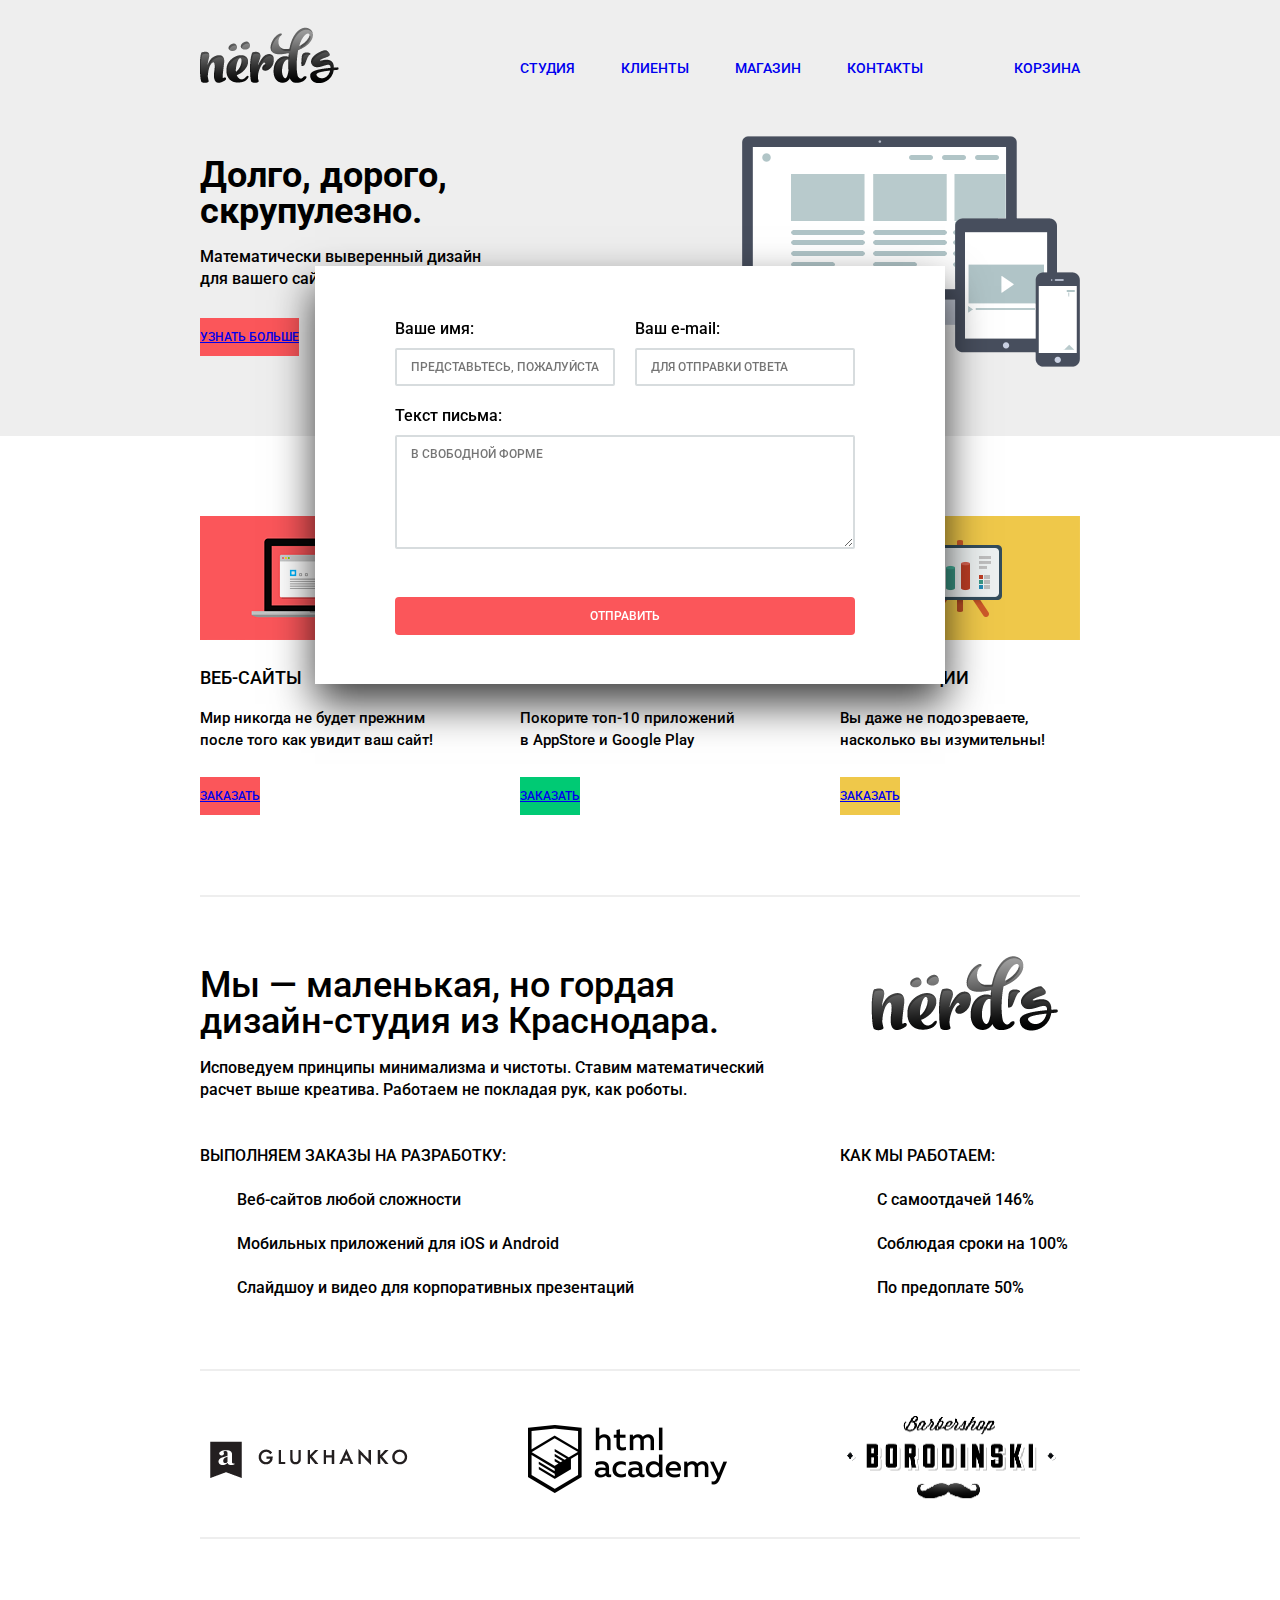
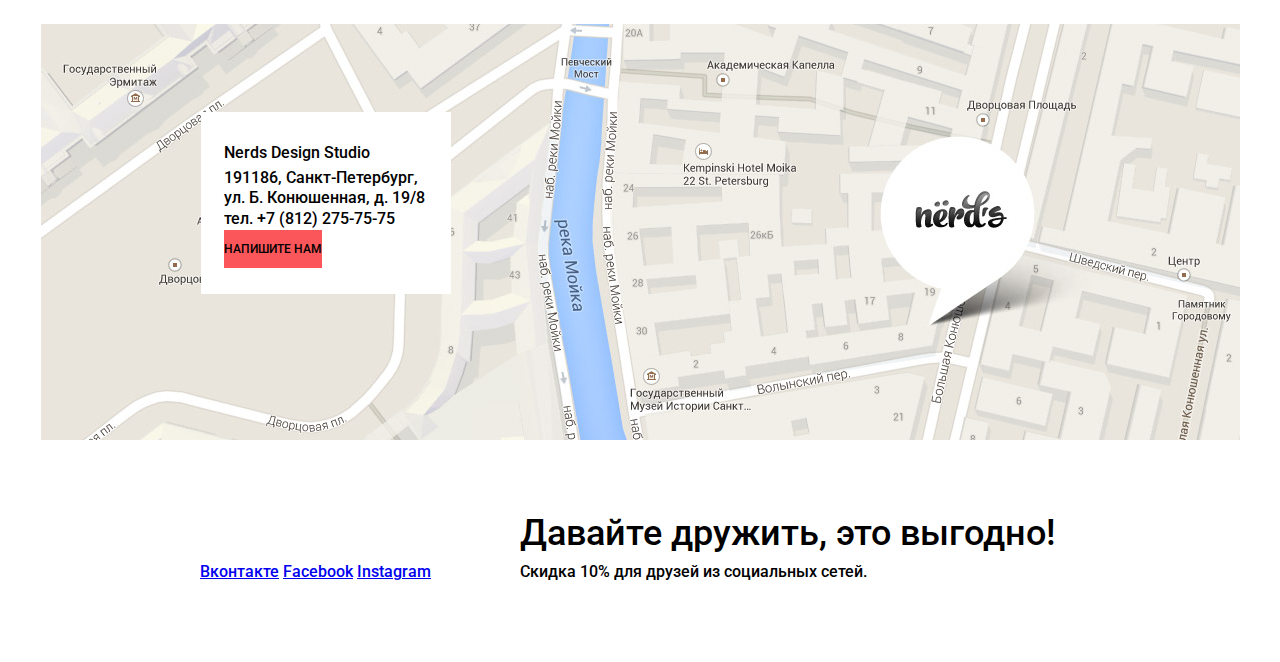
<file: index.html>
<!DOCTYPE html>
<html lang="ru">
  <head>
    <meta charset="utf-8">
    <title>Nerds</title>
    <link href="https://fonts.googleapis.com/css?family=Roboto:500&subset=latin,cyrillic" rel="stylesheet">
    <link rel="stylesheet" href="css/normalize.css">
    <link rel="stylesheet" href="css/style.css">
  </head>
  <body>
    <header class="main-header">
      <div class="container">
        <a class="logo">
          <img src="img/logo-header.png" width="139" height="56" alt="Nerds">
        </a>
        <nav class="main-navigation">
          <ul class="navigation-list clearfix">
            <li class="navigation-item">
              <a class="navigation-link" href="#">Студия</a>
            </li>
            <li class="navigation-item">
              <a class="navigation-link" href="#">Клиенты</a>
            </li>
            <li class="navigation-item">
              <a class="navigation-link" href="catalog.html">Магазин</a>
            </li>
            <li class="navigation-item">
              <a class="navigation-link" href="#">Контакты</a>
            </li>
            <li class="navigation-item navigation-item-cart">
              <a class="navigation-link" href="#">Корзина</a>
            </li>
          </ul>
        </nav>
        <div class="slider">
          <input type="radio" id="btn-1" name="toggle" checked>
          <input type="radio" id="btn-2" name="toggle">
          <input type="radio" id="btn-3" name="toggle">
          <div class="slider-controls">
            <label for="btn-1"></label>
            <label for="btn-2"></label>
            <label for="btn-3"></label>
          </div>
          <div class="slides">
            <div class="slide slide-bg-monitors">
              <div class="slide-text">
                <b class="slide-title">Долго, дорого,</br>скрупулезно.</b>
                <p class="slide-descr">
                  Математически выверенный дизайн<br>
                  для вашего сайта или мобильного приложения.
                </p>
                <a class="btn btn-red" href="#">Узнать больше</a>
              </div>                            
            </div>
            <div class="slide slide-bg-calc">
              <div class="slide-text">
                <b class="slide-title">Любите ли вы математику, как любим ее мы?</b>
                <p class="slide-descr">
                  Нашим дизайнерам мы удаляем нейроны, ответственные</br>
                  за креатив, чтобы дать им возможность все просчитать.
                </p>
                <a class="btn btn-red" href="#">Узнать больше</a>
              </div>                            
            </div>
            <div class="slide slide-bg-rainbow">
              <div class="slide-text">
                <b class="slide-title">Только наркотики,</br>только хардкор!</b>
                <p class="slide-descr">
                  Все дизайнерские решения в нашей компании принимаются
                  только под воздействием качественных галлюциногенов.
                </p>
                <a class="btn btn-red" href="#">Узнать больше</a>
              </div>                            
            </div>
          </div>
        </div>
      </div>
    </header>
    
    <main class="container">
      <section class="features">
        <div class="feature-item feature-sites">
          <h2 class="feature-title">Веб-сайты</h2>
          <p class="feature-descr">Мир никогда не будет прежним после того как увидит ваш сайт!</p>
          <a class="btn btn-red" href="#">Заказать</a>
        </div>
        <div class="feature-item feature-apps">
          <h2 class="feature-title">Приложения</h2>
          <p class="feature-descr">Покорите топ-10 приложений</br>в AppStore и Google Play</p>
          <a class="btn btn-green" href="#">Заказать</a>
        </div>
        <div class="feature-item feature-presents">
          <h2 class="feature-title">Презентации</h2>
          <p class="feature-descr">Вы даже не подозреваете,  насколько вы изумительны!</p>
          <a class="btn btn-yellow" href="#">Заказать</a>
        </div>
      </section>
      <section class="about-us">
        <div class="about-us-text">
          <h1 class="about-us-title">Мы — маленькая, но гордая дизайн-студия из Краснодара.</h1>
          <p class="about-us-descr">
            Исповедуем принципы минимализма и чистоты. Ставим математический
            расчет выше креатива. Работаем не покладая рук, как роботы.
          </p>
        </div>
        <div class="about-us-logo">
          <img src="img/logo-about-us.png" width="187" height="75" alt="Nerds">
        </div>
        <div class="we-do">
          <h2 class="we-do-title">Выполняем заказы на разработку:</h2>
          <ul class="about-us-list">
            <li>Веб-сайтов любой сложности</li>
            <li>Мобильных приложений для iOS и Android</li>
            <li>Слайдшоу и видео для корпоративных презентаций</li>
          </ul>
        </div>
        <div class="how-work">
          <h2 class="how-work-title">Как мы работаем:</h2>
          <ul class="about-us-list">
            <li>С самоотдачей 146%</li>
            <li>Соблюдая сроки на 100%</li>
            <li>По предоплате 50%</li>
          </ul>
        </div>
      </section>
      <section class="our-clients">
        <img class="client-logo" src="img/clients-glukhanko.png" width="198" height="37" alt="Glukhanko">
        <img class="client-logo" src="img/clients-html-academy.png" width="199" height="68" alt="html academy">
        <img class="client-logo" src="img/clients-barbershop-borodinski.png" width="209" height="86" alt="Barbershop Borodinski">
      </section>
    </main>
    
    <footer class="footer">
      <div class="footer-map">
        <img src="img/map.jpg" width="1199" height="416" alt="Карта">
        <div class="nerds-data">
          <div class="nerds-data-title">Nerds Design Studio</div>
          <div class="nerds-data-address">
            191186, Санкт-Петербург,  ул. Б. Конюшенная, д. 19/8
          </div>
          <div class="nerds-data-telephone">тел. +7 (812) 275-75-75</div>
          <button class="btn btn-red" type="button">Напишите нам</button>
        </div>
      </div>
      <div class="footer-social">
        <div class="container">
          <a class="btn-social btn-vk" href="#">Вконтакте</a>
          <a class="btn-social btn-fb" href="#">Facebook</a>
          <a class="btn-social btn-ig" href="#">Instagram</a>
          <div class="footer-text-column">
            <span class="footer-social-title">
              Давайте дружить, это выгодно!
            </span>
            <span class="footer-social-text">
              Скидка 10% для друзей из социальных сетей.
            </span>
          </div> 
        </div>
      </div>
    </footer>
    
    <!-- Модальное окно "Напишите нам" -->
    <div class="modal-content modal-write-us">
      <button class="modal-content-close" type="button" title="Закрыть">
        Закрыть
      </button>      
      <form action="#" method="post">
        <div class="modal-name">
          <label for="name">Ваше имя:</label>
          <input type="text" name="username" id="name" placeholder="Представьтесь, пожалуйста">
        </div>
        <div class="modal-email">
          <label for="email">Ваш e-mail:</label>
          <input type="text" name="email" id="email" placeholder="Для отправки ответа">
        </div>
        <div class="modal-text">
          <label for="text">Текст письма:</label>
          <textarea name="text" id="text" placeholder="В свободной форме" rows="5"></textarea>
        </div>
        <button class="btn btn-red" type="submit">Отправить</button>
      </form>      
    </div><!-- Конец модального окна "Напишите нам"-->
  </body>
</html>
</file>
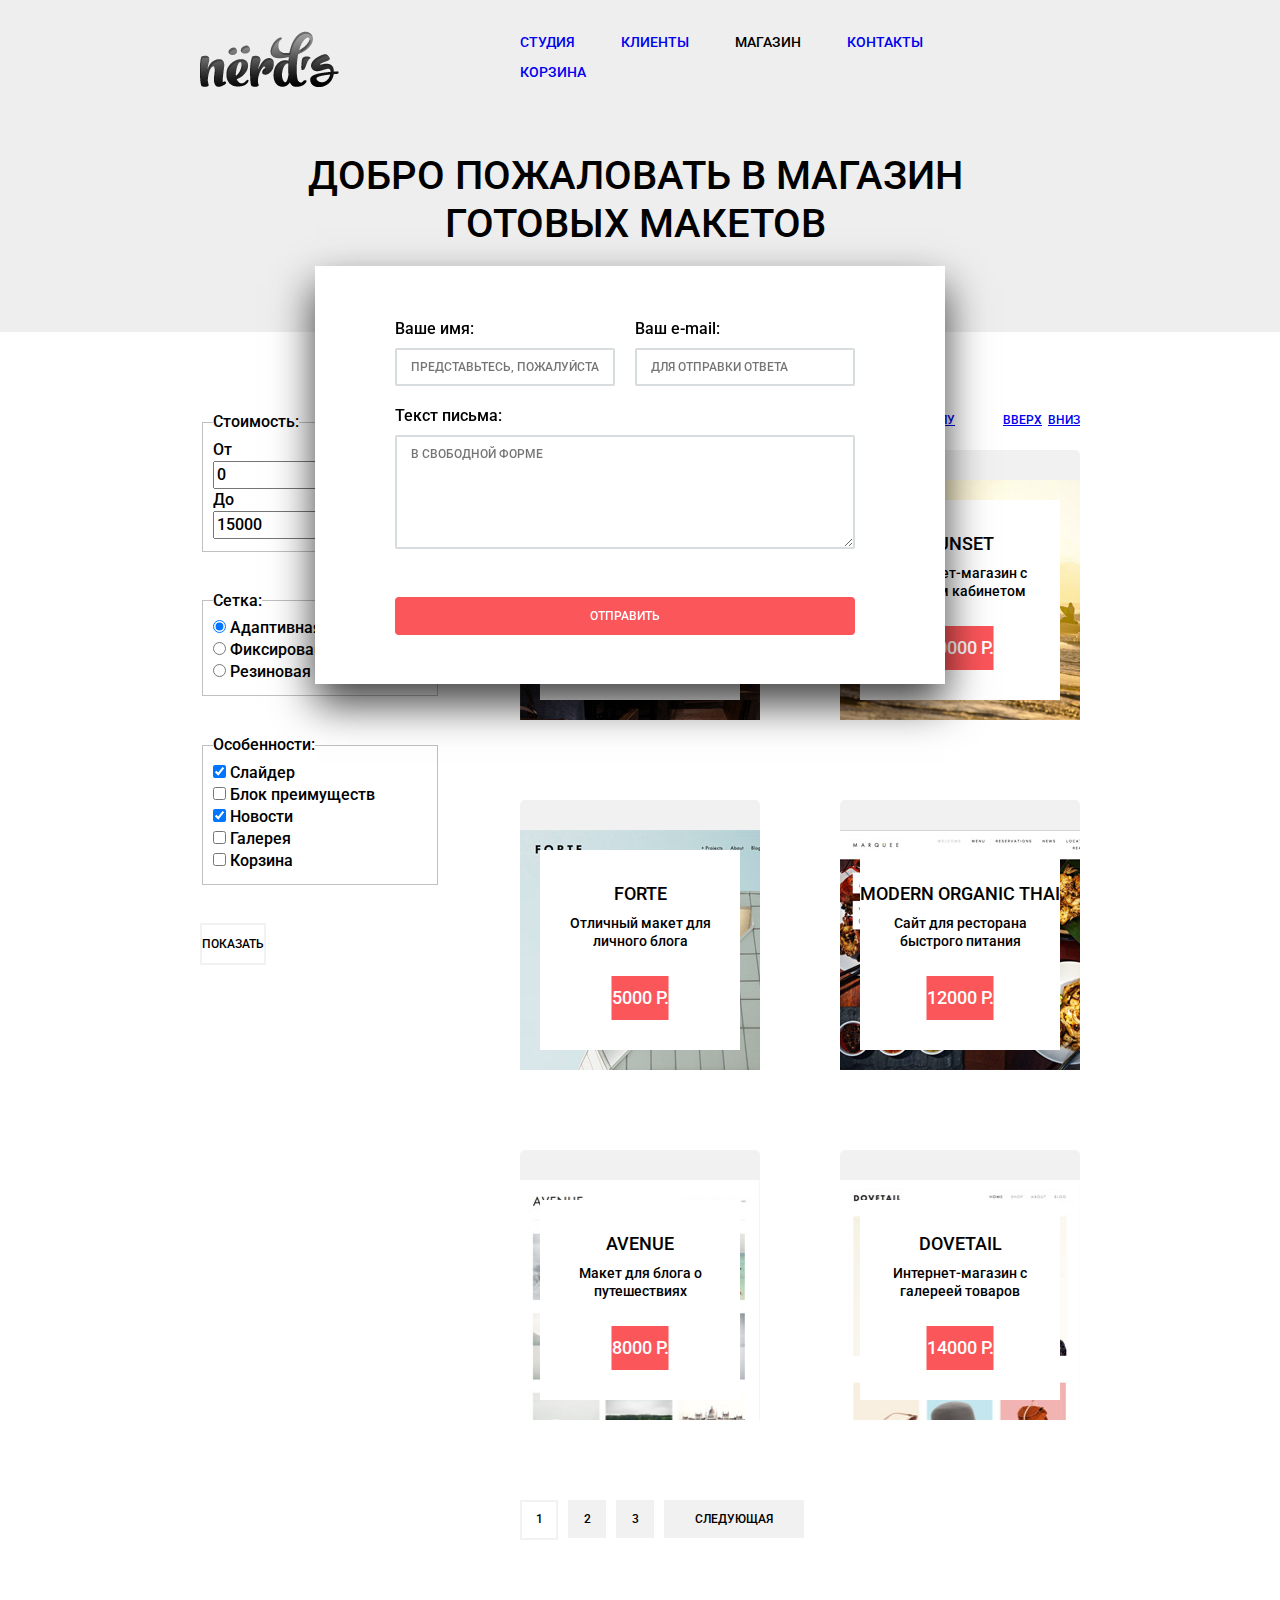
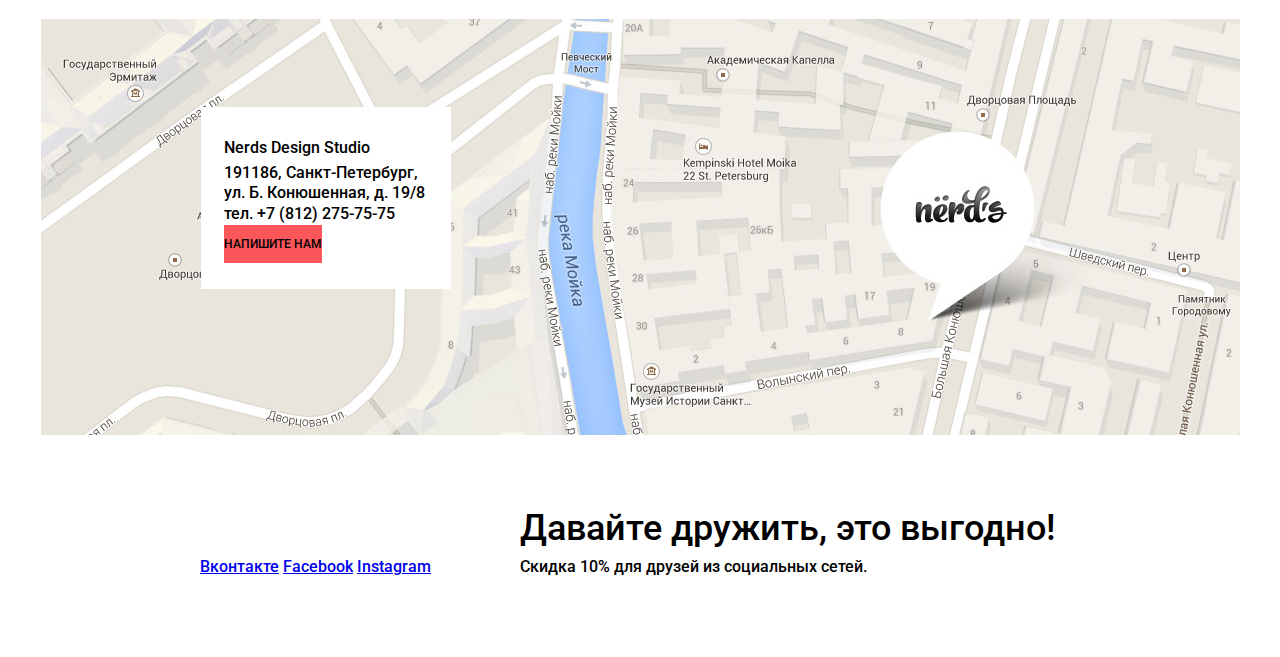
<file: catalog.html>
<!DOCTYPE html>
<html lang="ru">
  <head>
    <meta charset="utf-8">
    <title>Nerds Каталог</title>
    <link href="https://fonts.googleapis.com/css?family=Roboto:500&subset=latin,cyrillic" rel="stylesheet">
    <link rel="stylesheet" href="css/normalize.css">
    <link rel="stylesheet" href="css/style.css">
  </head>
  <body>
    <header class="main-header catalog-header">
      <div class="container">
        <a class="logo" href="index.html">
          <img src="img/logo-header.png" width="139" height="56" alt="Nerds">
        </a>
        <nav class="main-navigation">
          <ul class="navigation-list">
            <li class="navigation-item">
              <a class="navigation-link" href="#">Студия</a>
            </li>
            <li class="navigation-item">
              <a class="navigation-link" href="#">Клиенты</a>
            </li>
            <li class="navigation-item">
              <a class="navigation-link">Магазин</a>
            </li>
            <li class="navigation-item">
              <a class="navigation-link" href="#">Контакты</a>
            </li>
            <li class="navigation-item">
              <a class="navigation-link" href="#">Корзина</a>
            </li>
          </ul>
        </nav>
        <h1 class="welcome">
          Добро пожаловать в магазин готовых макетов
        </h1>
      </div>
    </header>
    
    <main class="container catalog-page-container clearfix">
      <!-- Фильтр -->
      <aside class="filter">
        <form action="#" method="get">
          <fieldset class="filter-group">
            <legend class="price-title">Стоимость:</legend>
            <div class="range-controls">
              <div class="scale">
                <div class="bar"></div>                
              </div>
              <div class="toggle toggle-min"></div>
              <div class="toggle toggle-max"></div>
            </div>
            <div class="price-conrols">              
              <label class="min-price">От
                <input type="text" value="0" name="min-price">
              </label>                
              <label class="max-price">До
                <input type="text" value="15000" name="max-price">
              </label>              
            </div>
          </fieldset>
          
          <fieldset class="filter-group">
            <legend>Сетка:</legend>
            <div class="mesh-radiobutton">
              <input type="radio" id="adaptive" name="mesh" value="adaptive" checked>
              <label for="adaptive">Адаптивная</label>
            </div>
            <div class="mesh-radiobutton">
              <input type="radio" id="fixed" name="mesh" value="fixed">
              <label for="fixed">Фиксированная</label>
            </div>
            <div class="mesh-radiobutton">
              <input type="radio" id="responsive" name="mesh" value="responsive">
              <label for="responsive">Резиновая</label>
            </div>
          </fieldset>
          
          <fieldset class="filter-group">
            <legend>Особенности:</legend>
            <div class="features-checkbox">
              <input type="checkbox" name="slider" id="slider" checked>
              <label for="slider">Слайдер</label>
            </div>
            <div class="features-checkbox">
              <input type="checkbox" id="features-block" name="features-block">
              <label for="features-block">Блок преимуществ</label>
            </div>
            <div class="features-checkbox">
              <input type="checkbox" id="news" name="news" checked>
              <label for="news">Новости</label>
            </div>
            <div class="features-checkbox">
              <input type="checkbox" id="gallery" name="gallery">
              <label for="gallery">Галерея</label>
            </div>
            <div class="features-checkbox">
              <input type="checkbox" id="cart" name="cart">
              <label for="cart">Корзина</label>
            </div>
          </fieldset>
          <button class="btn btn-white" type="submit">Показать</button>
        </form>
      </aside><!-- Конец фильтра -->
      
      <!-- Каталог -->
      <div class="catalog">
        <div class="sorting">
          <span class="sorting-filter-title">Сортировать:</span>
          <ul class="sorting-filter sorting-type">
            <li class="sorting-item">
              <a class="sort-active" href="#">По цене</a>
            </li>
            <li class="sorting-item">
              <a href="#">По типу</a>
            </li>
            <li class="sorting-item">
              <a href="#">По функционалу</a>
            </li>            
          </ul>
          <ul class="sorting-filter sorting-destination">
            <li class="sorting-item">
              <a class="sorting-up" href="#">Вверх</a>
            </li>
            <li class="sorting-item">
              <a class="sorting-down active" href="#">Вниз</a>
            </li>            
          </ul>
        </div>
        <!-- Товары -->
        <div class="catalog-items">
          <article class="catalog-item">
            <div class="buy">
              <h1 class="catalog-item-title">Aviator</h1>
              <span class="catalog-item-description">Одностраничный макет с авторским дизайном</span>
              <a class="btn btn-red" href="#">8000 р.</a>
            </div>
            <a class="catalog-item-link" href="#">
              <img src="img/catalog-aviator.jpg" width="240" height="240" alt="Aviator">
            </a>            
          </article>
          <article class="catalog-item">
            <div class="buy">
              <h1 class="catalog-item-title">Sunset</h1>
              <span class="catalog-item-description">Интернет-магазин с личным кабинетом</span>
              <a class="btn btn-red" href="#">10000 р.</a>
            </div>
            <a class="catalog-item-link" href="#">
              <img src="img/catalog-sunset.jpg" width="240" height="240" alt="Sunset">
            </a>            
          </article>
          <article class="catalog-item">
            <div class="buy">
              <h1 class="catalog-item-title">Forte</h1>
              <span class="catalog-item-description">Отличный макет для личного блога</span>
              <a class="btn btn-red" href="#">5000 р.</a>
            </div>
            <a class="catalog-item-link" href="#">
              <img src="img/catalog-forte.jpg" width="240" height="240" alt="Forte">
            </a>            
          </article>
          <article class="catalog-item">
            <div class="buy">
              <h1 class="catalog-item-title">Modern Organic Thai</h1>
              <span class="catalog-item-description">Сайт для ресторана быстрого питания</span>
              <a class="btn btn-red" href="#">12000 р.</a>
            </div>
            <a class="catalog-item-link" href="#">
              <img src="img/catalog-modern-organic-thai.jpg" width="240" height="240" alt="Modern Organic Thai">
            </a>            
          </article>
          <article class="catalog-item">
            <div class="buy">
              <h1 class="catalog-item-title">Avenue</h1>
              <span class="catalog-item-description">Макет для блога  о путешествиях</span>
              <a class="btn btn-red" href="#">8000 р.</a>
            </div>
            <a class="catalog-item-link" href="#">
              <img src="img/catalog-avenue.jpg" width="240" height="240" alt="Avenue">
            </a>            
          </article>
          <article class="catalog-item">
            <div class="buy">
              <h1 class="catalog-item-title">Dovetail</h1>
              <span class="catalog-item-description">Интернет-магазин с галереей товаров</span>
              <a class="btn btn-red" href="#">14000 р.</a>
            </div>
            <a class="catalog-item-link" href="#">
              <img src="img/catalog-dovetail.jpg" width="240" height="240" alt="Dovetail">
            </a>            
          </article>          
        </div><!-- Конец товаров -->
        
        <ul class="catalog-pagination">
          <li>
            <a class="btn btn-white" href="#">1</a>
          </li>
          <li>
            <a class="btn btn-grey" href="#">2</a>
          </li>
          <li>
            <a class="btn btn-grey" href="#">3</a>
          </li>
          <li>
            <a class="btn btn-grey btn-next" href="#">Следующая</a>
          </li>
        </ul>        
      </div><!-- Конец каталога -->
    </main>
    
    <footer class="footer">
      <div class="footer-map">
        <img src="img/map.jpg" width="1199" height="416" alt="Карта">
        <div class="nerds-data">
          <div class="nerds-data-title">Nerds Design Studio</div>
          <div class="nerds-data-address">
            191186, Санкт-Петербург,  ул. Б. Конюшенная, д. 19/8
          </div>
          <div class="nerds-data-telephone">тел. +7 (812) 275-75-75</div>
          <button class="btn btn-red" type="button">Напишите нам</button>
        </div>
      </div>
      <div class="footer-social">
        <div class="container">
          <a class="btn-social btn-vk" href="#">Вконтакте</a>
          <a class="btn-social btn-fb" href="#">Facebook</a>
          <a class="btn-social btn-ig" href="#">Instagram</a>
          <div class="footer-text-column">
            <span class="footer-social-title">
              Давайте дружить, это выгодно!
            </span>
            <span class="footer-social-text">
              Скидка 10% для друзей из социальных сетей.
            </span>
          </div>          
        </div>
      </div>
    </footer>
    
    <!-- Модальное окно "Напишите нам" -->
    <div class="modal-content modal-write-us">
      <button class="modal-content-close" type="button" title="Закрыть">
        Закрыть
      </button>      
      <form action="#" method="post">
        <div class="modal-name">
          <label for="name">Ваше имя:</label>
          <input type="text" name="username" id="name" placeholder="Представьтесь, пожалуйста">
        </div>
        <div class="modal-email">
          <label for="email">Ваш e-mail:</label>
          <input type="text" name="email" id="email" placeholder="Для отправки ответа">
        </div>
        <div class="modal-text">
          <label for="text">Текст письма:</label>
          <textarea name="text" id="text" placeholder="В свободной форме" rows="5"></textarea>
        </div>
        <button class="btn btn-red" type="submit">Отправить</button>
      </form>      
    </div><!-- Конец модального окна "Напишите нам"-->
  </body>
</html>
</file>
<file: css/style.css>
body{
  min-width: 900px;
  font-size: 16px;  
  line-height: 22px;
  color: #000000;
  font-weight: 500;
  font-family: "Roboto", "Arial", "sans-serif";  
}
h1{
  font-size: 36px;
  line-height: 36px;
  font-weight: 500;
}
h2{
  font-size: 18px;
  line-height: 30px;
  font-weight: 500;
  text-transform: uppercase;
}
.clearfix::after{
  content: "";
  display: table;
  clear: both;
}
.container{
  width: 880px;
  margin: 0 auto;
  padding: 0 10px;  
}

/********** Кнопки **********/
.btn{
  display: inline-block;
  padding: 10px 0;
  border: none;
  vertical-align: middle;
  font-size: 12px;
  line-height: 18px;
  text-align: center;
  text-transform: uppercase;
}
.btn-red{
  background-color: #fb565a;
}
.btn-green{
  background-color: #00ca74;
}
.btn-yellow{
  background-color: #efc84a;
}
.btn-white{
  border: 2px solid #f2f2f2;
  background-color: #ffffff;
}
.btn-grey{
  background-color: #f1f1f1;
}

/********** Общие стили для модальных окон **********/
.modal-content{
  position: fixed;
  top: 50%;
  left: 50%;
  transform: translate(-50%, -50%);
  margin-left: -10px;
  margin-top: 25px;
  display: none;  
  font-size: 16px;
  line-height: 18px;
  background-color: #ffffff;
  box-shadow: 0 20px 40px 0 rgba(0, 1, 1, 0.75);
}
.modal-content label{
  display: block;
  margin-bottom: 10px;
}
.modal-content input[type="text"],
.modal-content textarea{
  padding: 8px 14px;
  border: 2px solid #d7dcde;
  box-sizing: border-box;
  border-radius: 2px;
  font-size: 12px;
  text-transform: uppercase;
}
.modal-content .btn{
  font-size: 12px;
  color: #ffffff;
  text-transform: uppercase;
}
.modal-content-close{
  display: none; /*после стилизации удалить*/
}

/********** Модальное окно "Напишите нам" **********/
.modal-write-us{
  display: block; /*после js удалить*/
  width: 460px;
  padding-top: 54px;
  padding-bottom: 49px;
  padding-left: 80px;
  padding-right: 90px;
}
.modal-write-us input[type="text"]{
  width: 220px;  
}
.modal-name{
  float: left;
  margin-bottom: 21px;
  margin-right: 20px;
}
.modal-email{
  float: right;
  margin-bottom: 21px;
}
.modal-text{
  clear: both;  
}
.modal-text textarea{
  display: block;
  width: 100%;
  min-height: 114px;
  margin-bottom: 48px;
}
.modal-write-us .btn[type=submit]{
  width: 100%;
  min-height: 38px;
  border-radius: 4px;
}

/********** Хедер **********/
.main-header{
  padding-top: 27px;
  font-size: 0;
  background-color: #eeeeee;
}
.logo{
  display: inline-block;
  margin-right: 181px;  
  vertical-align: baseline;
}
.main-navigation{
  display: inline-block;
  width: 560px;
  vertical-align: baseline;
}
.navigation-list{
  margin: 0;
  padding: 0;
  list-style: none;
}
.navigation-item{
  float: left;
  margin-right: 46px;
  font-size: 14px;
  line-height: 30px;
  text-transform: uppercase;  
}
.navigation-item-cart{
  float: right;
  margin-right: 0;
}
.navigation-link{
  text-decoration: none;
}
.catalog-header{
  padding-bottom: 84px;
}
.catalog-header .logo{
  margin-bottom: 54px;
}
.catalog-header .welcome{
  width: 660px;
  margin: 0;
  margin-left: 105px;
  font-size: 40px;
  line-height: 48px;
  text-align: center;
  text-transform: uppercase;
}

/********** Слайдер **********/
.slider{
  font-size: 16px;
  line-height: 22px;
}
.slider input{
  display: none; /* после стилизации удалить */
}
.slide{
  min-height: 342px;
}
.slide-text{
  width: 470px;
}
.slide-title{
  display: block;
  margin-bottom: 17px;
  padding-top: 63px;
  font-size: 36px;
  line-height: 36px;
}
.slide-descr{
  margin-bottom: 28px;
}
.slide-bg-monitors{
  display: block;
  background: url("../img/slider-monitors.png") no-repeat 542px 42px;
}
.slide-bg-calc{
  display: none;
  background: url("../img/slider-calc.png") no-repeat 639px 46px;
}
.slide-bg-rainbow{
  display: none;
  background: url("../img/slider-rainbow.png") no-repeat 541px 23px;
}

/********** Секция особенностей **********/
.features{
  margin-bottom: 59px;
  padding: 80px 0;
  border-bottom: 2px solid #eeeeee;
  font-size: 0;
}
.feature-item{
  display: inline-block;
  width: 240px;
  margin-right: 80px;
  padding-top: 124px;
  vertical-align: top;
  font-size: 15px;
  line-height: 22px;
}
.feature-item:nth-child(3n){
  margin-right: 0;
}
.feature-sites{
  background: url("../img/feature-sites.png") no-repeat;
}
.feature-apps{
  background: url("../img/feature-apps.png") no-repeat;
}
.feature-presents{
  background: url("../img/feature-presentations.png") no-repeat;
}
.feature-title{
  margin-top: 23px;
  margin-bottom: 14px;
  font-size: 18px;
  line-height: 30px;
  text-transform: uppercase;
}
.feature-descr{
  margin: 0;
  margin-bottom: 26px;
}

/********** Секция "О нас" **********/
.about-us{
  margin-bottom: 45px;
  padding-bottom: 70px;
  border-bottom: 2px solid #eeeeee;
  font-size: 0;
}
.about-us-text,
.about-us-logo,
.we-do,
.how-work{
  display: inline-block;
  font-size: 16px;
  line-height: 22px;
  vertical-align: top;
}
.about-us-text,
.we-do{
  width: 580px;
  margin-right: 60px;
}
.about-us-logo,
.how-work{
  width: 240px;
}
.about-us-text{
  margin-bottom: 26px;
}
.about-us-title{
  margin: 0;
  margin-bottom: 18px; 
  padding-top: 11px;
}
.about-us-descr{
  margin: 0;
  margin-bottom: 18px; 
}
.about-us-logo img{
  padding-left: 31px;
}
.we-do-title,
.how-work-title{
  margin: 0;
  margin-bottom: 22px;
  font-size: 16px;
  line-height: 22px;
}
.about-us-list{
  margin: 0;
  padding-left: 37px;
  list-style: none;
}
.about-us-list li{
  margin-bottom: 22px;
}
.about-us-list li:last-child{
  margin-bottom: 0;
}

/********** Секция "Наши клиенты" **********/
.our-clients{
  margin-bottom: 85px;
  padding-bottom: 35px;
  border-bottom: 2px solid #eeeeee;
  font-size: 0;
}
.client-logo{
  display: inline-block;
  margin-right: 110px;
  padding-left: 10px;
  vertical-align: middle;
}
.client-logo:last-child{
  margin-right: 0;
}

/********** Страница Каталог **********/
.catalog-page-container{
  padding-top: 79px;
  padding-bottom: 79px;
}

/********** Фильтр **********/
.filter{
  float: left;
  width: 240px;
  margin-right: 80px;
}
.filter-group{
  margin-bottom: 38px;
}

/********** Каталог **********/
.catalog{
  float: right;
  width: 560px;
}
.sorting{
  margin-bottom: 15px;
  font-size: 0;
}
.sorting-filter-title{
  font-size: 12px;
  line-height: 18px;
  text-transform: uppercase;
}
.sorting-type{
  display: inline-block;
  vertical-align: baseline;  
}
.sorting-destination{
  float: right;
}
.sorting-filter .sorting-item{
  display: inline-block;  
  vertical-align: baseline;
  font-size: 12px;
  line-height: 18px;
  text-transform: uppercase;
}
.sorting-type .sorting-item{
  margin-right: 45px;
}
.sorting-type .sorting-item:last-child{
  margin-right: 0;
}
.sorting-destination .sorting-item:first-child{
  margin-right: 6px;
}
.catalog-items{  
  font-size: 0;  
}
.catalog-item{
  position: relative;
  display: inline-block;
  width: 240px;
  min-height: 240px;
  margin-bottom: 80px;
  margin-right: 80px;
  border-top: 30px solid #f1f1f1;
  border-radius: 5px;
  vertical-align: top;
  font-size: 14px;
  line-height: 18px;
}
.catalog-item:nth-child(2n){
  margin-right: 0;
}
.catalog-item-link,
.catalog-item-link img{  
  display: block;
}
.buy{  
  content: "";
  position: absolute;
  display: block;
  background-color: #ffffff;
  top: 50%;
  left: 50%;
  transform: translate(-50%, -50%);
  width: 200px;
  height: 200px;
  padding-top: 32px;
  text-align: center;
  box-sizing: border-box;
}
.catalog-item-title,
.catalog-item-description,
.buy .btn{
  display: inline-block;
}
.catalog-item-title{
  margin: 0;
  margin-bottom: 8px;
  font-size: 18px;
  line-height: 24px;
  text-transform: uppercase;
}
.catalog-item-description{
  width: 160px;
}
.buy .btn{
  content: "";
  position: absolute;
  bottom: 30px;
  left: 50%;
  transform: translateX(-50%);
  font-size: 18px;
  line-height: 24px;
  color: #ffffff;
  text-decoration: none;
}
.catalog-pagination{
  padding: 0;
  font-size: 0;
}
.catalog-pagination li{
  display: inline-block;
  vertical-align: top;
  margin-right: 10px;
}
.catalog-pagination .btn{
  display: inline-block;
  width: 38px;
  min-height: 38px;
  box-sizing: border-box;
  font-size: 12px;
  line-height: 18px;
  color: #000000;
  text-decoration: none;
}
.catalog-pagination .btn-white{
  padding-top: 8px;
}
.catalog-pagination .btn-next{
  width: 140px;
}

/********** Футер **********/
.footer-map{
  position: relative;
  width: 1199px;
  margin: 0 auto;
}
.nerds-data{
  position: absolute;
  top: 88px;;
  left: 160px;
  padding: 26px 23px;  
  background-color: #ffffff;
}
.nerds-data-title{
  font-size: 16px;
  line-height: 30px;
}
.nerds-data-address{
  width: 204px;
  font-size: 16px;
  line-height: 20px;
}
.nerds-data .btn{
  font-size: 12px;
  line-height: 18px;
}
.footer-social{
  padding-top: 69px;
  padding-bottom: 79px;
}
.btn-social,
.footer-text-column{
  display: inline-block;
}
.btn-ig{
  margin-right: 85px;
}
.footer-social-title{
  display: block;
  margin-bottom: 10px;
  font-size: 36px;
  line-height: 36px;
}
.footer-social-text{
  display: block;
  font-size: 16px;
  line-height: 22px;
}
</file>
